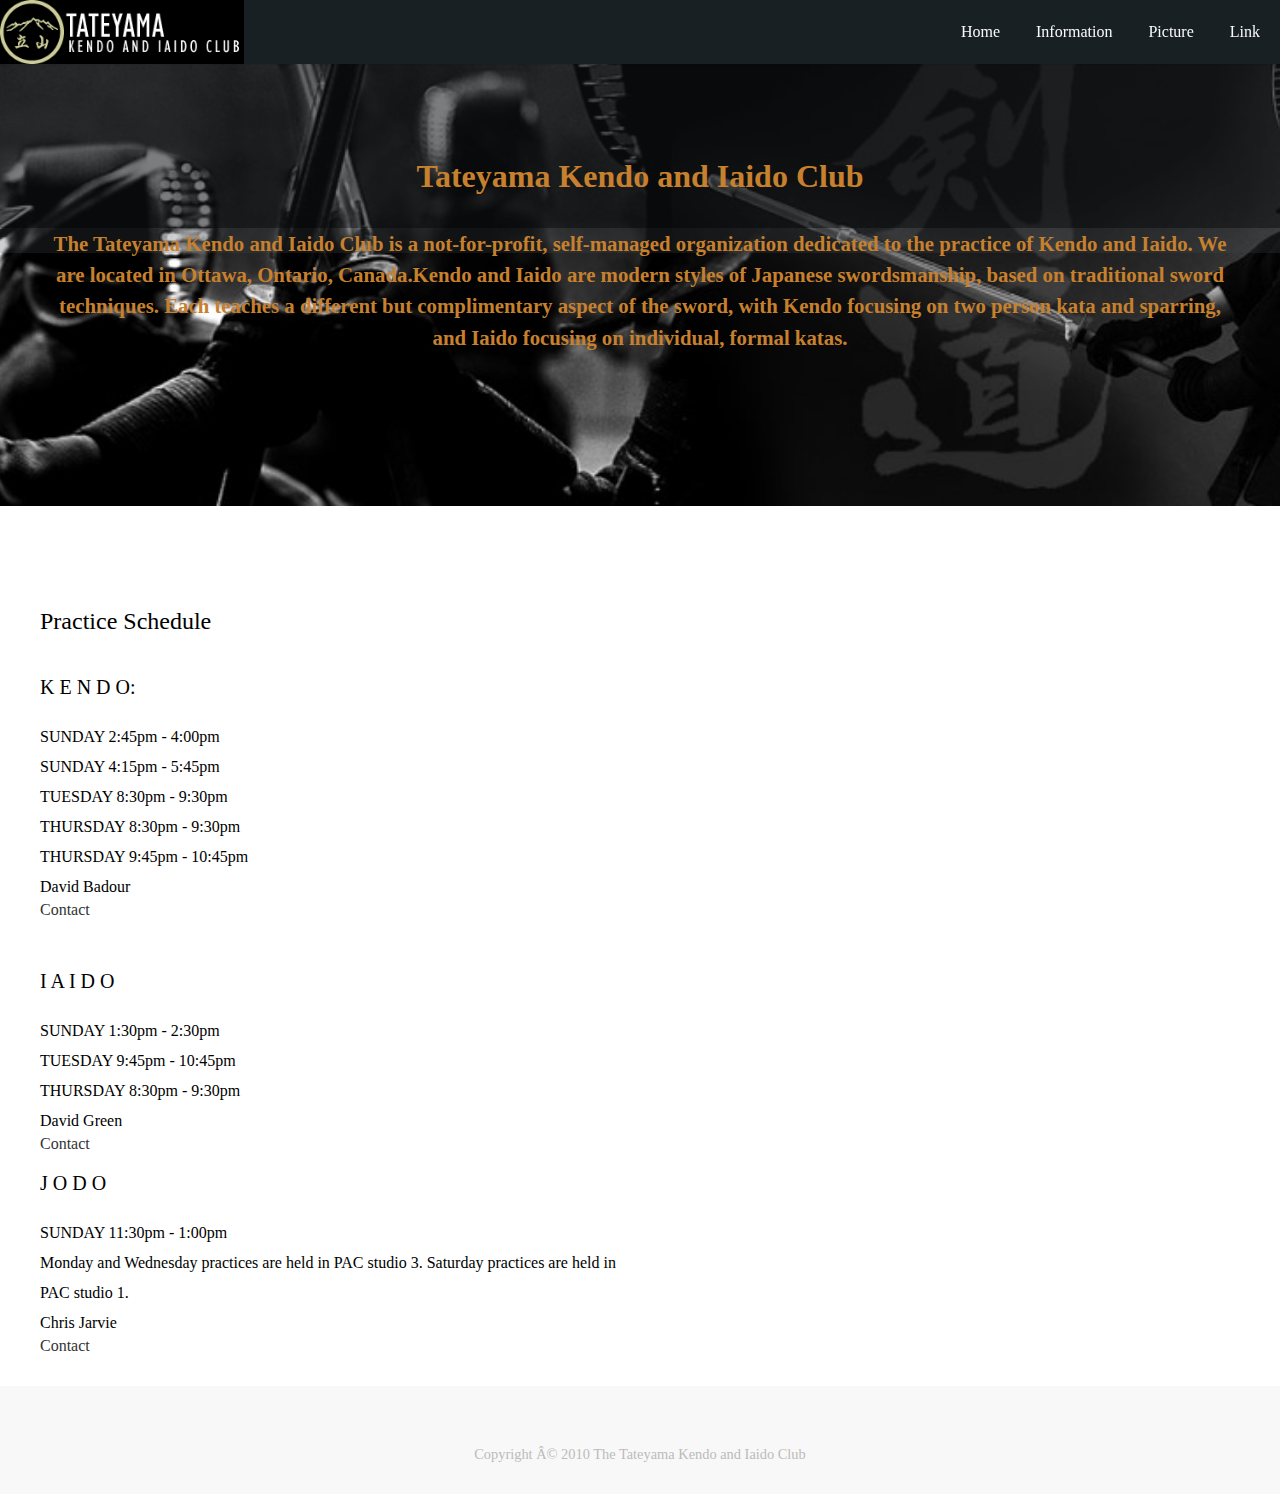
<file: index.html>
<!DOCTYPE html>
<html class="global xlarge">

<head>
    <meta http-equiv="Content-Type" content="text/html; charset=UTF-8">
    <meta name="viewport" content="user-scalable=yes,initial-scale=1">
    <title>Tateyama Kendo and Iaido Club</title>


    <meta name="description" content="">
    <meta name="keywords" content="Kendo, Waterloo, martial arts, sports, Japanese">
    <meta name="viewport" content="width=device-width, initial-scale=1">

    <link rel="stylesheet" type="text/css" href="style.css">


</head>


<body>
    <!-- Header -->
    <header id="header">
        <a href="index.html"><img src="images/benner_left.jpg" style="height:4em;">
        </a>
        <nav id="nav">
            <ul>
                <li><a href="index.html">Home</a></li>
                <li><a href="information.html">Information</a></li>
                <li><a href="picture.html">Picture</a></li>
                <li><a href="link.html">Link</a></li>

            </ul>
        </nav>
    </header>

    <!-- Banner -->
    <section id="banner">
        <div class="layer"></div>
        <div class="inner">
            <h1>Tateyama Kendo and Iaido Club</h1>
            <p>The Tateyama Kendo and Iaido Club is a not-for-profit, self-managed organization dedicated to the
                practice of Kendo and Iaido. We are located in Ottawa, Ontario, Canada.Kendo and Iaido are modern
                styles of Japanese swordsmanship, based on traditional sword techniques. Each teaches a different
                but complimentary aspect of the sword, with Kendo focusing on two person kata and sparring, and
                Iaido focusing on individual, formal katas.</p>
        </div>
    </section>

    <!-- One -->
    <section class="wrapper">
        <div class="row">
            <div class="w50p fl">
                <section class="special box">
                    <h3>Practice Schedule</h3><br>
                    <h5>K E N D O:</h5>
                    <ul>
                        <li>SUNDAY 2:45pm - 4:00pm</li>
                        <li>SUNDAY 4:15pm - 5:45pm</li>
                        <li>TUESDAY 8:30pm - 9:30pm</li>
                        <li>THURSDAY 8:30pm - 9:30pm</li>
                        <li>THURSDAY 9:45pm - 10:45pm</li>
                        <li>David Badour</li>
                        <a href=mailto:dbadour@tateyamadojo.ca>Contact</a></p>
                    </ul><br>
                    </li>

                    <h5>I A I D O</h5>
                    <ul>
                        <li>SUNDAY 1:30pm - 2:30pm</li>
                        <li>TUESDAY 9:45pm - 10:45pm</li>
                        <li>THURSDAY 8:30pm - 9:30pm</li>
                        <li>David Green</li>
                        <a href=mailto:davidgreen@tateyamadojo.ca>Contact</a>
                        </li>
                        </li>
                    </ul><br>
                    <h5>J O D O</h5>
                    <ul>
                        <li>SUNDAY 11:30pm - 1:00pm</li>
                        <li>Monday and Wednesday practices are held in PAC studio 3. Saturday practices are held in
                            PAC studio 1.</li>
                        <li>
                            Chris Jarvie</li>
                        <a href=mailto:chris@tateyamadojo.ca>Contact</a></p>

                    </ul>
            </div>
            <div class="w50p fl">
                <iframe
                    src="https://www.google.com/maps/embed?pb=!1m18!1m12!1m3!1d44837.50736511773!2d-75.76174665346717!3d45.382226899477025!2m3!1f0!2f0!3f0!3m2!1i1024!2i768!4f13.1!3m3!1m2!1s0x4cce05d1ca7ef407%3A0x654040d38f8183c2!2sTateyama%20Kendo%20and%20Iaido%20Club!5e0!3m2!1szh-CN!2sca!4v1676856091268!5m2!1szh-CN!2sca"
                    width="600" height="450" style="border:0;" allowfullscreen="" loading="lazy"
                    referrerpolicy="no-referrer-when-downgrade"></iframe>
            </div>
        </div>
    </section>
    <!-- Footer -->
    <footer id="footer">
        <div class="copyright">
            Copyright Â© 2010 The Tateyama Kendo and Iaido Club
        </div>
    </footer>
    </div>
</body>

</html>
</file>
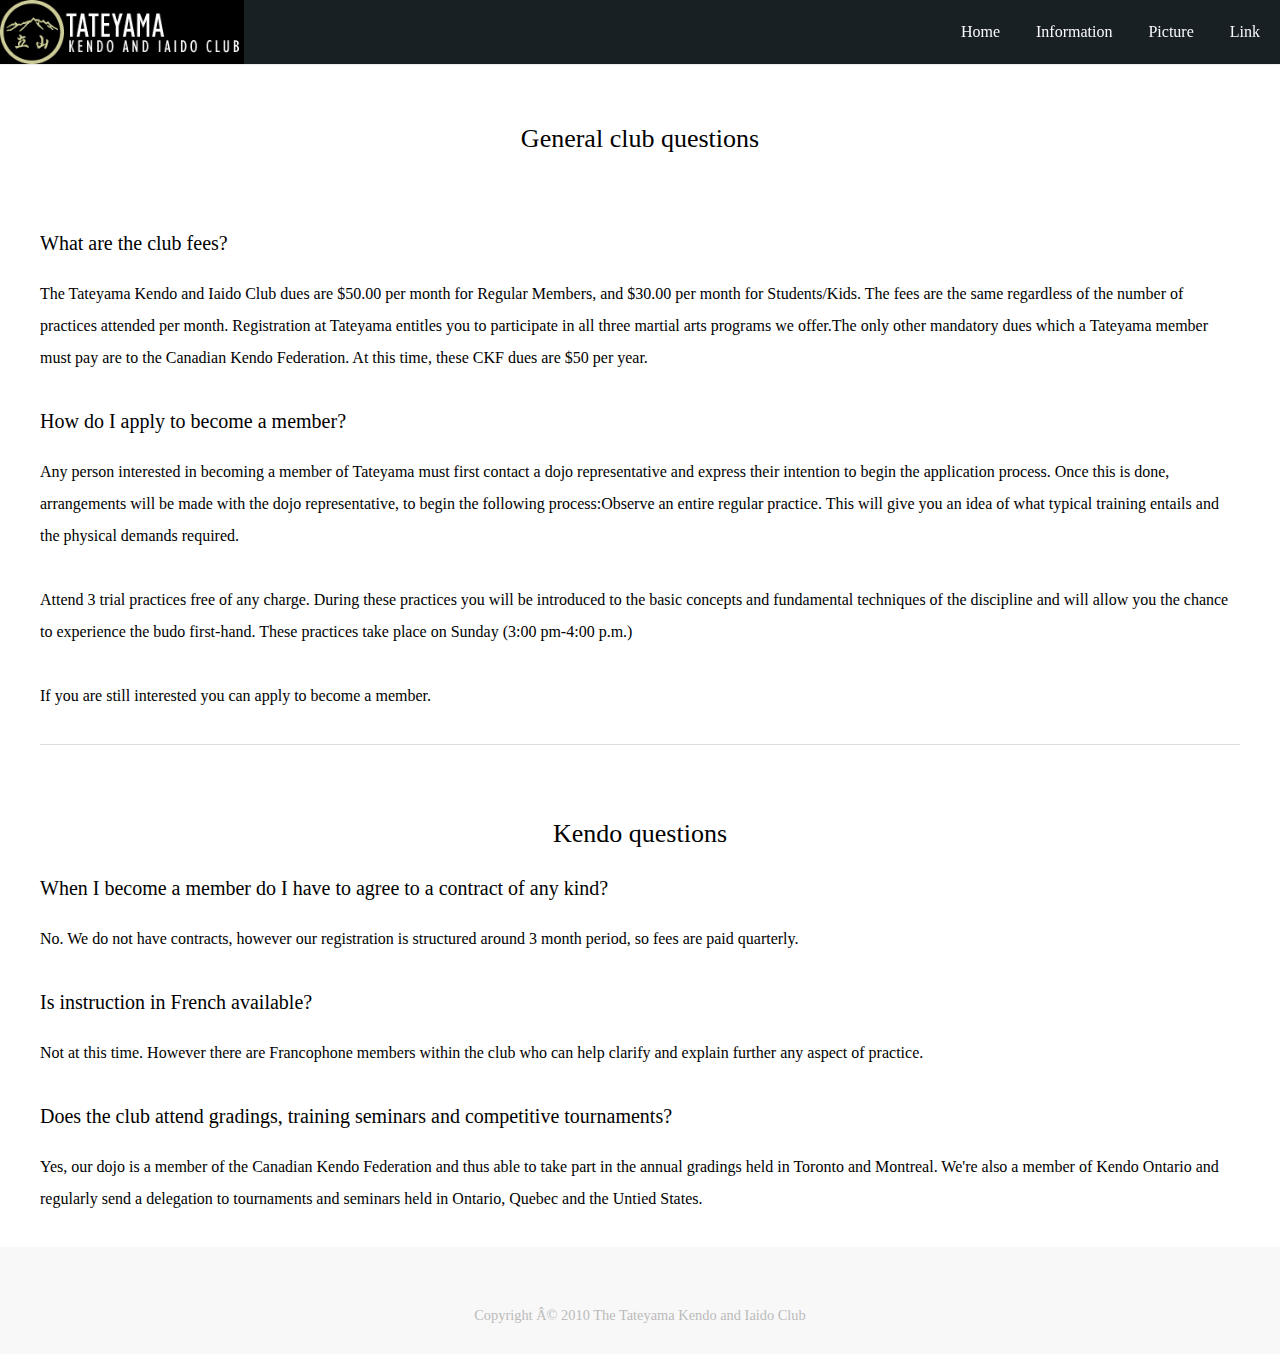
<file: information.html>
<!DOCTYPE html>
<!-- saved from url=(0019)https://uwkendo.ca/ -->
<html class="global xlarge">

<head>
    <meta http-equiv="Content-Type" content="text/html; charset=UTF-8">
    <meta name="viewport" content="user-scalable=yes,initial-scale=1">
    <title>Tateyama Kendo and Iaido Club</title>

    <meta name="description" content="">
    <meta name="keywords" content="Kendo, Waterloo, martial arts, sports, Japanese">
    <meta name="viewport" content="width=device-width, initial-scale=1">

    <link rel="stylesheet" type="text/css" href="style.css">
</head>

<body>
    <!-- Header -->
    <header id="header">
        <a href="index.html"><img src="images/benner_left.jpg" style="height:4em;">
        </a>
        <nav id="nav">
            <ul>
                <li><a href="index.html">Home</a></li>
                <li><a href="information.html">Information</a></li>
                <li><a href="picture.html">Picture</a></li>
                <li><a href="link.html">Link</a></li>

            </ul>
        </nav>
    </header>
    <section id="main" class="wrapper">
        <div class="infotitle">General club questions</div>
        <div class="container">
            <div class="row">
                <div class="">
                    <section>
                        <h3>What are the club fees?</h3>
                        <p>The Tateyama Kendo and Iaido Club dues are $50.00 per month for Regular Members, and
                            $30.00 per month for Students/Kids. The fees are the same regardless of the number of
                            practices attended per month. Registration at Tateyama entitles you to participate in
                            all three martial arts programs we offer.The only other mandatory dues which a Tateyama
                            member must pay are to the Canadian Kendo
                            Federation. At this time, these CKF dues are $50 per year. </p>

                        <h3>How do I apply to become a member?</h3>
                        <p>Any person interested in becoming a member of Tateyama must first contact a dojo
                            representative and express their intention to begin the application process. Once this
                            is done, arrangements will be made with the dojo representative, to begin the following
                            process:Observe an entire regular practice. This will give you an idea of what typical
                            training
                            entails and the physical demands required.</p>
                        <p>Attend 3 trial practices free of any charge. During these practices you will be
                            introduced to the basic concepts and fundamental techniques of the discipline and will
                            allow you the chance to experience the budo first-hand. These practices take place on
                            Sunday (3:00 pm-4:00 p.m.)</p>
                        <p>If you are still interested you can apply to become a member.</p>
                        <hr class="major" />
                    </section>
                </div>
            </div>
            <div class="row">
                <div class="infotitle">Kendo questions</div>
                <section>
                    <h3>When I become a member do I have to agree to a contract of any kind?</h3>
                    <p>No. We do not have contracts, however our registration is structured around 3
                        month
                        period, so fees are paid quarterly.</p>

                    <h3>Is instruction in French available?</h3>
                    <p>Not at this time. However there are Francophone members within the club who
                        can help
                        clarify and explain further any aspect of practice.</p>
                </section>
                <section>
                    <h3>Does the club attend gradings, training seminars and competitive
                        tournaments?</h3>
                    <p>Yes, our dojo is a member of the Canadian Kendo Federation and thus able to
                        take part in
                        the annual gradings held in Toronto and Montreal. We're also a member of
                        Kendo Ontario
                        and regularly send a delegation to tournaments and seminars held in Ontario,
                        Quebec and
                        the Untied States.</p>
                </section>
            </div>
    </section>

    <!-- Footer -->
    <footer id="footer">
        <div class="copyright">
            Copyright Â© 2010 The Tateyama Kendo and Iaido Club
        </div>
    </footer>
</body>

</html>
</file>
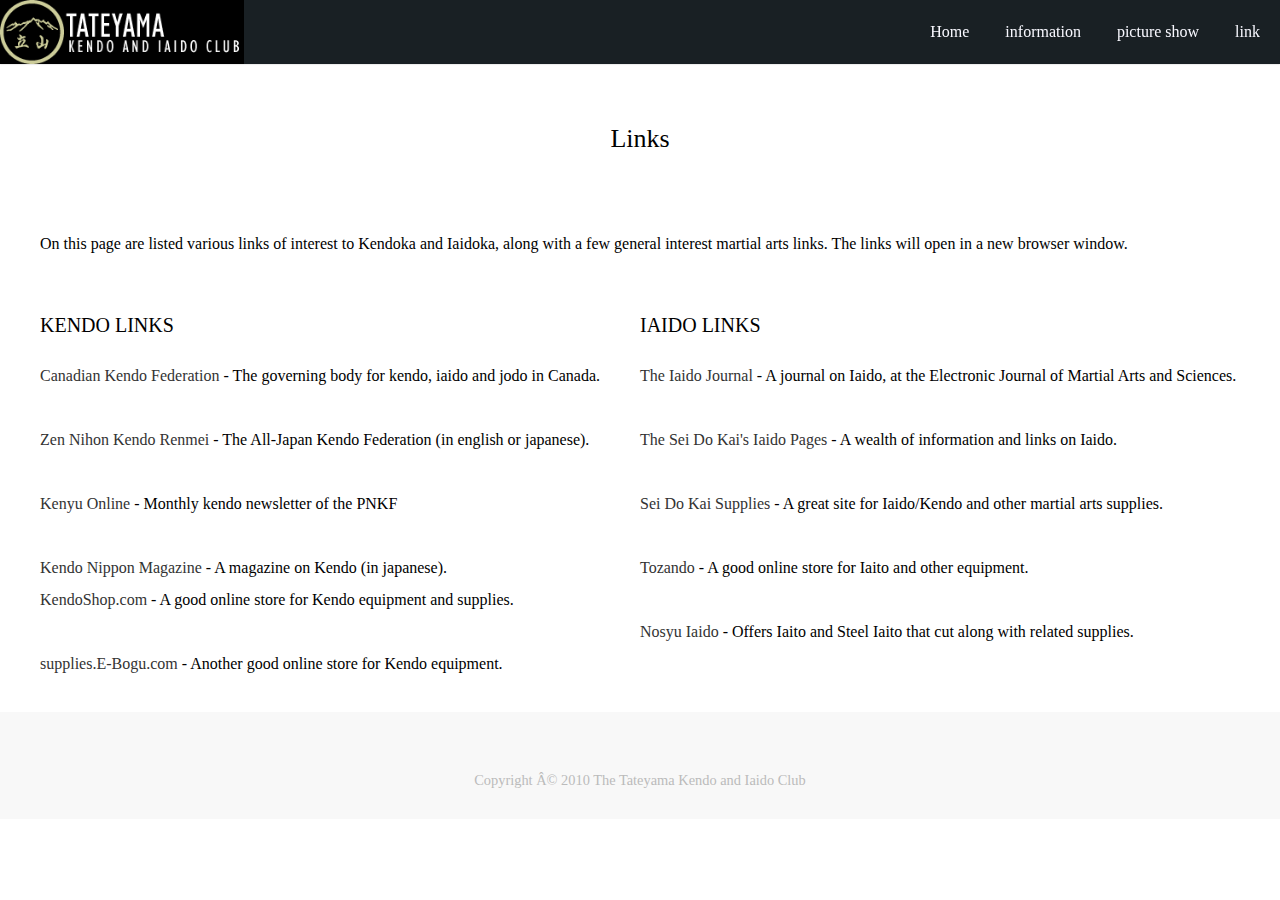
<file: link.html>
<!DOCTYPE html>
<!-- saved from url=(0019)https://uwkendo.ca/ -->
<html class="global xlarge">

<head>
    <meta http-equiv="Content-Type" content="text/html; charset=UTF-8">
    <meta name="viewport" content="user-scalable=yes,initial-scale=1">
    <title>Tateyama Kendo and Iaido Club</title>

    <meta name="description" content="">
    <meta name="keywords" content="Kendo, Waterloo, martial arts, sports, Japanese">
    <meta name="viewport" content="width=device-width, initial-scale=1">

    <link rel="stylesheet" type="text/css" href="style.css">

</head>

<body>
    <!-- Header -->
    <header id="header">
        <a href="index.html"><img src="images/benner_left.jpg" style="height:4em;">
        </a>
        <nav id="nav">
            <ul>
                <li><a href="index.html">Home</a></li>
                <li><a href="information.html">information</a></li>
                <li><a href="picture.html">picture show</a></li>
                <li><a href="link.html">link</a></li>

            </ul>
        </nav>
    </header>
    <section class="wrapper">
        <div class="infotitle">Links</div>
        <div class="row">
            <p>On this page are listed various links of interest to Kendoka and
                Iaidoka, along with a few general interest martial arts links. The links will open in a new
                browser window.</p>
        </div>
        </header>
        <div class="row">

            <section class="w50p fl">
                <h3>KENDO LINKS</h3>
                <p><a href="http://www.kendo-canada.com/">Canadian Kendo Federation</a> - The governing body
                    for kendo, iaido and jodo in Canada.</p>
                <p><a href="http://www.kendo.or.jp/">Zen Nihon Kendo Renmei</a> - The All-Japan Kendo
                    Federation (in english or japanese).</p>
                <p><a href="http://www.kendo-pnkf.org/news/kenyu.phtml">Kenyu Online</a> - Monthly kendo
                    newsletter of the PNKF</p>
                <p><a href="http://www.skijournal.co.jp/kendo/">Kendo Nippon Magazine</a> - A magazine on
                    Kendo (in japanese).<br>
                    <a href="http://www.kendoshop.com/">KendoShop.com</a> - A good online store for Kendo
                    equipment and supplies.
                </p>
                <p><a href="http://www.e-bogu.com/">supplies.E-Bogu.com</a> - Another good online store for
                    Kendo equipment.</p>
            </section>
        </div>
        <div class="row">
            <section>
                <h3>IAIDO LINKS</h3>
                <p><a href="http://www.ejmas.com/tin/tinsplash.htm">The Iaido Journal</a> - A journal on
                    Iaido, at the Electronic Journal of Martial Arts and Sciences.</p>
                <p><a href="http://www.uoguelph.ca/~iaido/">The Sei Do Kai's Iaido Pages</a> - A wealth of
                    information and links on Iaido.</p>
                <p><a href="http://www.sdksupplies.com/">Sei Do Kai Supplies</a> - A great site for
                    Iaido/Kendo and other martial arts supplies.</p>
                <p><a href="http://www.tozando.com/">Tozando</a> - A good online store for Iaito and other
                    equipment.</p>
                <p><a href="http://www.nosyuiaido.com/">Nosyu Iaido</a> - Offers Iaito and Steel Iaito that
                    cut along with related supplies.</p>
            </section>
        </div>


    </section>

    <!-- Footer -->
    <footer id="footer">
        <div class="copyright">
            Copyright Â© 2010 The Tateyama Kendo and Iaido Club
        </div>
    </footer>

</body>

</html>
</file>
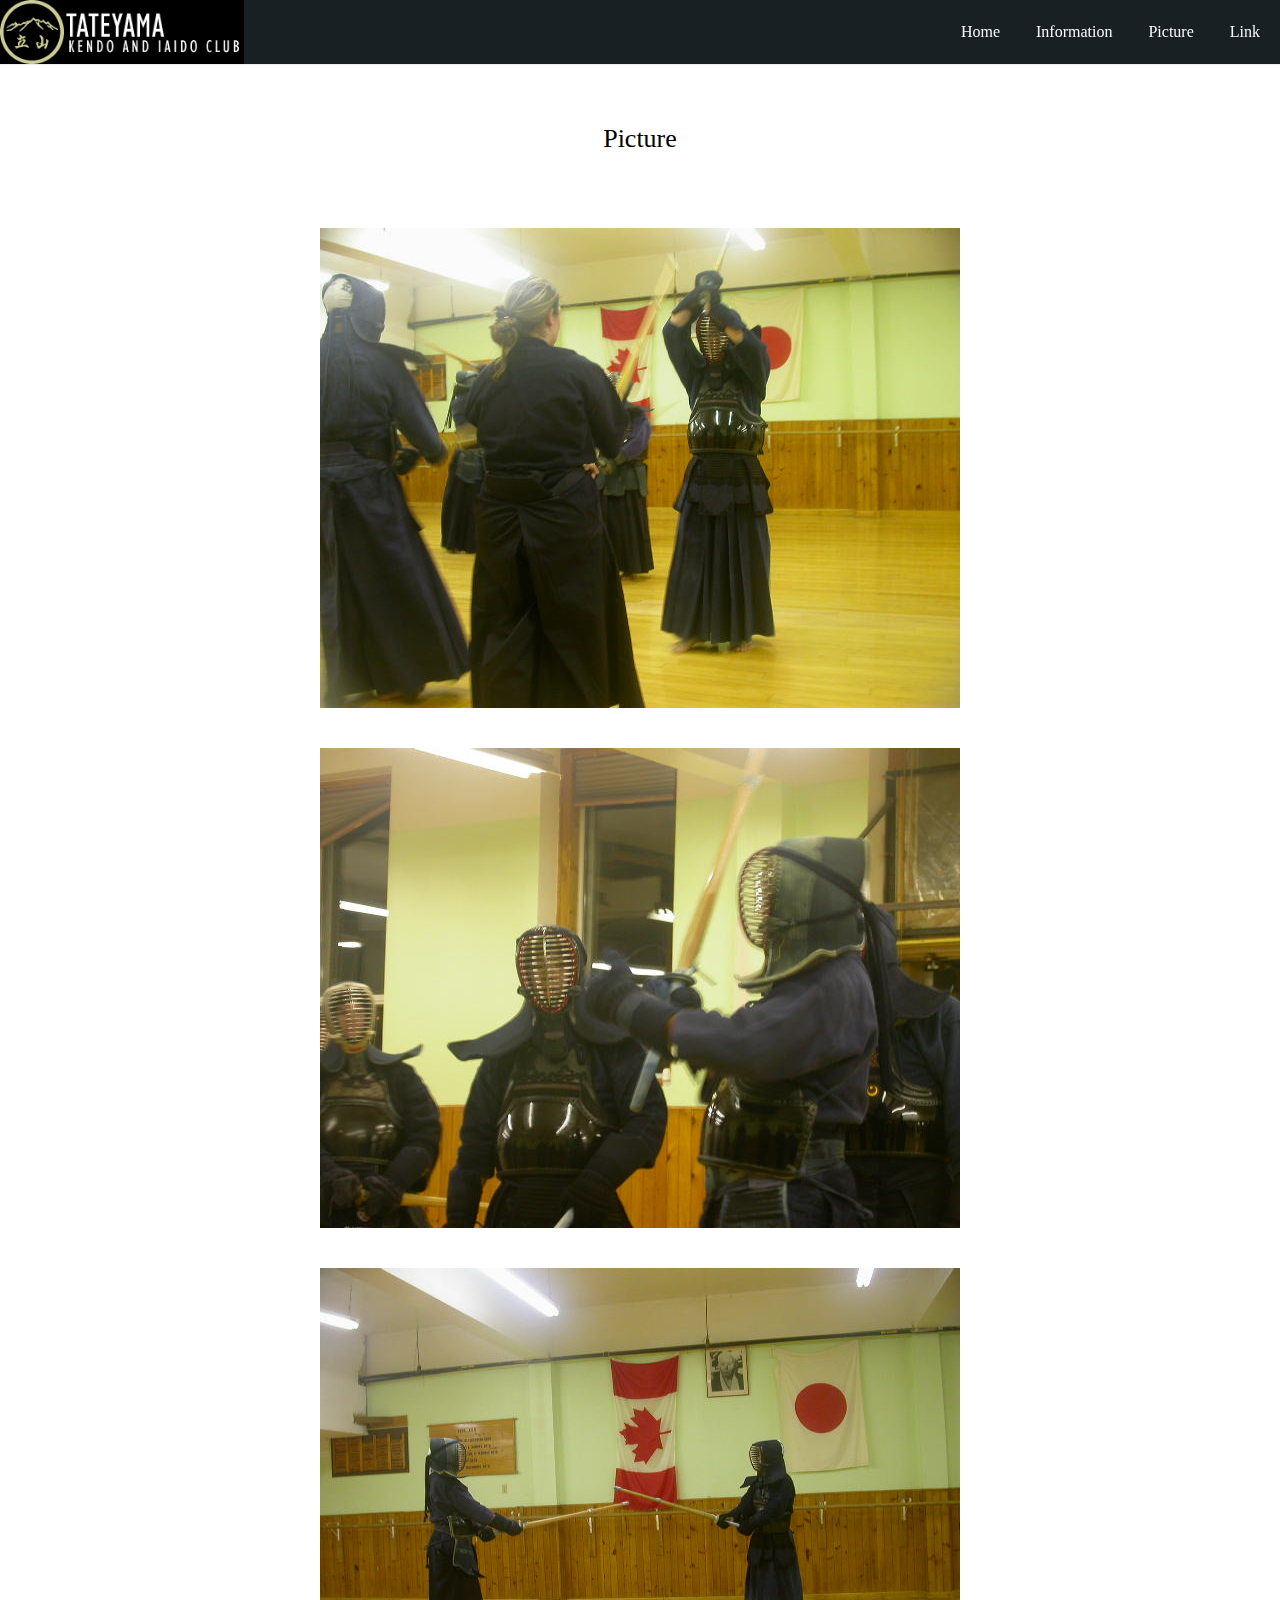
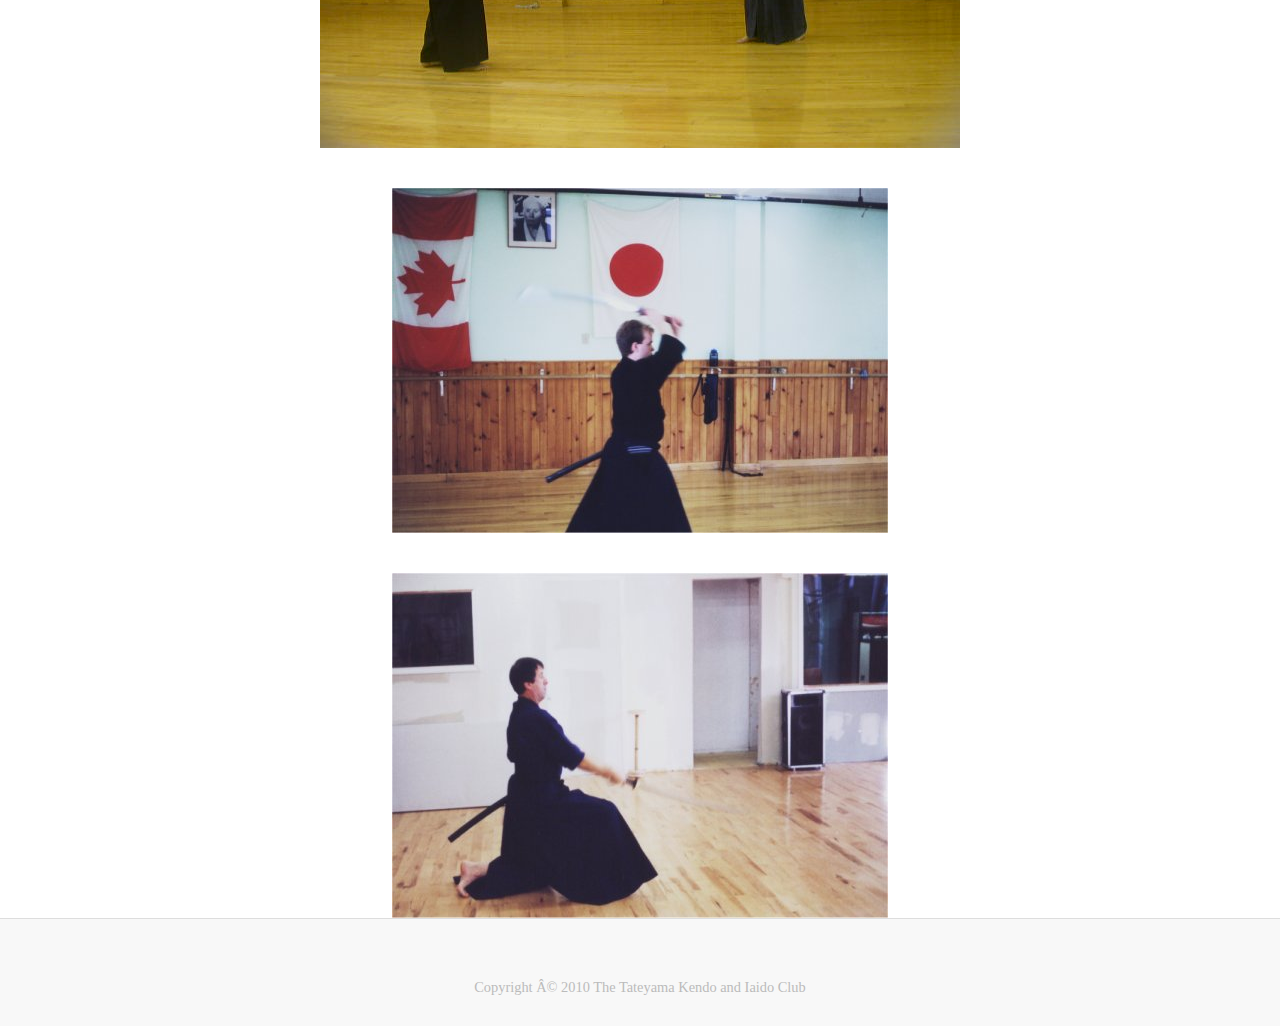
<file: picture.html>
<!DOCTYPE html>
<!-- saved from url=(0019)https://uwkendo.ca/ -->
<html class="global xlarge">

<head>
    <meta http-equiv="Content-Type" content="text/html; charset=UTF-8">
    <meta name="viewport" content="user-scalable=yes,initial-scale=1">
    <title>Tateyama Kendo and Iaido Club</title>

    <meta name="description" content="">
    <meta name="keywords" content="Kendo, Waterloo, martial arts, sports, Japanese">
    <meta name="viewport" content="width=device-width, initial-scale=1">

    <link rel="stylesheet" type="text/css" href="style.css">


</head>

<body>
    <!-- Header -->
    <header id="header">
        <a href="index.html"><img src="images/benner_left.jpg" style="height:4em;">
        </a>
        <nav id="nav">
            <ul>
                <li><a href="index.html">Home</a></li>
                <li><a href="information.html">Information</a></li>
                <li><a href="picture.html">Picture</a></li>
                <li><a href="link.html">Link</a></li>
            </ul>
        </nav>
    </header>
    <section class="wrapper">
        <div class="infotitle">Picture</div>
        <div class="row">
            <div class="pic">
                <img class="pic" src="images/Kendo_pic1.jpeg">
            </div>
            <div class="pic">
                <img class="pic" src="images/Kendo_pic2.jpeg">
            </div>
            <div class="pic">
                <img class="pic" src="images/Kendo_pic3.jpeg">
            </div>

        </div>
        <div class="pic">
            <img class="pic" src="images/Iaido_pic3.jpeg">
        </div>
        <div class="pic">
            <img class="pic" src="images/Iaido_pic4.jpeg">
        </div>

        </div>
    </section>

    <hr class="major" />

    <!-- Footer -->
    <footer id="footer">
        <div class="copyright">
            Copyright Â© 2010 The Tateyama Kendo and Iaido Club
        </div>
    </footer>

</body>

</html>
</file>
<file: style.css>
/* Basic */
html,
body,
div,
span,
applet,
object,
iframe,
h1,
h2,
h3,
h4,
h5,
h6,
p,
blockquote,
pre,
a,
abbr,
acronym,
address,
big,
cite,
code,
del,
dfn,
em,
img,
ins,
kbd,
q,
s,
samp,
small,
strike,
strong,
sub,
sup,
tt,
var,
b,
u,
i,
center,
dl,
dt,
dd,
ol,
ul,
li,
fieldset,
form,
label,
legend,
table,
caption,
tbody,
tfoot,
thead,
tr,
th,
td,
article,
aside,
canvas,
details,
embed,
figure,
figcaption,
footer,
header,
hgroup,
menu,
nav,
output,
ruby,
section,
summary,
time,
mark,
audio,
video {
  margin: 0;
  padding: 0;
  border: 0;
  font-size: 100%;
  font: inherit;
  vertical-align: baseline;
}

article,
aside,
details,
figcaption,
figure,
footer,
header,
hgroup,
menu,
nav,
section {
  display: block;
}
body {
  line-height: 1;
}
ol,
ul {
  list-style: none;
}
blockquote,
q {
  quotes: none;
}
blockquote:before,
blockquote:after,
q:before,
q:after {
  content: "";
  content: none;
}
table {
  border-collapse: collapse;
  border-spacing: 0;
}
body {
  -webkit-text-size-adjust: none;
}
*,
*:before,
*:after {
  -moz-box-sizing: border-box;
  -webkit-box-sizing: border-box;
  box-sizing: border-box;
}
a {
  text-decoration: none;
  color: #333;
}
a:hover {
  color: #f00;
}
h3 {
  font-size: 1.25em;
  line-height: 1.5em;
  margin-bottom: 20px;
}
p {
  margin: 0 0 2em 0;
  line-height: 2em;
}
hr.major {
  background: #ddd;
  height: 1px;
  border: none;
  margin: 0;
}
.wrapper {
  margin-top: 100px;
}
.row {
  background: #fff;
  width: 1200px;
  margin: 0 auto;
  margin-top: 50px;
}
.fl {
  float: left;
}
.w50p {
  width: 50%;
}
.special h3 {
  font-size: 24px;
  line-height: 30px;
}
.special h5 {
  font-size: 20px;
  line-height: 30px;
}
ul {
  margin-top: 20px;
}
.special li {
  font-size: 16px;
  line-height: 30px;
}
.special p {
  font-size: 16px;
  line-height: 30px;
}
.infotitle {
  width: 100%;
  height: 3em;
  line-height: 3em;
  text-align: center;
  font-size: 26px;
}
.pic {
  width: 100%;
  margin: 0 auto;
  margin-top: 40px;
}
.pic img {
  width: auto;
  max-width: 100%;
  margin: 0 auto;
  display: block;
}

/* Header */
.nav-icon {
  /* padding-top: 5px; */
}
#header {
  background: #192024;
  color: #fff;
  cursor: default;
  height: 4em;
  left: 0;
  line-height: 4em;
  position: fixed;
  top: 0;
  width: 100%;
  z-index: 10000;
  box-shadow: 0 0 0.1em 0 rgba(0, 0, 0, 0.25);
}
#header nav {
  height: inherit;
  line-height: inherit;
  position: absolute;
  right: 1.25em;
  top: 0;
  vertical-align: middle;
}
#header nav > ul {
  list-style: none;
  margin: 0;
  padding-left: 0;
}
#header nav > ul > li {
  border-radius: 6px;
  display: inline-block;
  margin-left: 2em;
  padding-left: 0;
}
#header nav > ul > li a {
  -moz-transition: color 0.2s ease-in-out;
  -webkit-transition: color 0.2s ease-in-out;
  -o-transition: color 0.2s ease-in-out;
  -ms-transition: color 0.2s ease-in-out;
  transition: color 0.2s ease-in-out;
  color: #f8f8ff;
  display: inline-block;
  text-decoration: none;
}
#header nav > ul > li a:hover {
  color: #629dd1;
}
#header nav > ul > li:first-child {
  margin-left: 0;
}

/* Banner */
#banner {
  background-color: #666666;
  background-image: url("images/kendo_banner.jpeg");
  background-size: cover;
  background-position: center center;
  background-repeat: no-repeat;
  color: #fff;
  padding: 7em 0;
  text-align: center;
  position: relative;
}
.layer {
  background-color: rgba(0, 0, 0, 0.4);
  position: absolute;
  top: 0;
  left: 0;
  width: 100%;
  height: 45%;
}
#banner:before {
  content: "";
  position: absolute;
  left: 0;
  top: 0;
  width: 100%;
  height: 50%;
  background: rgba(64, 72, 80, 0.25);
}
#banner .inner {
  position: relative;
  z-index: 1;
  margin-top: 2em;
  margin-bottom: 2em;
}
#banner h1 {
  color: #c7802d;
  font-weight: bold;
  font-size: 2em;
  margin-bottom: 20px;
  line-height: 2em;
}
#banner p {
  color: #c7802d;
  font-weight: bold;
  margin: 0 2em 2em 2em;
  font-size: 1.3em;
  line-height: 1.5em;
}

/* Footer */
#footer {
  background: #f8f8f8;
  padding: 2em 0;
  float: left;
  width: 100%;
}
#footer a {
  color: inherit;
}
#footer .copyright {
  color: #bbb;
  font-size: 0.9em;
  margin: 2em 0 0 0;
  padding: 0;
  text-align: center;
}
</file>
